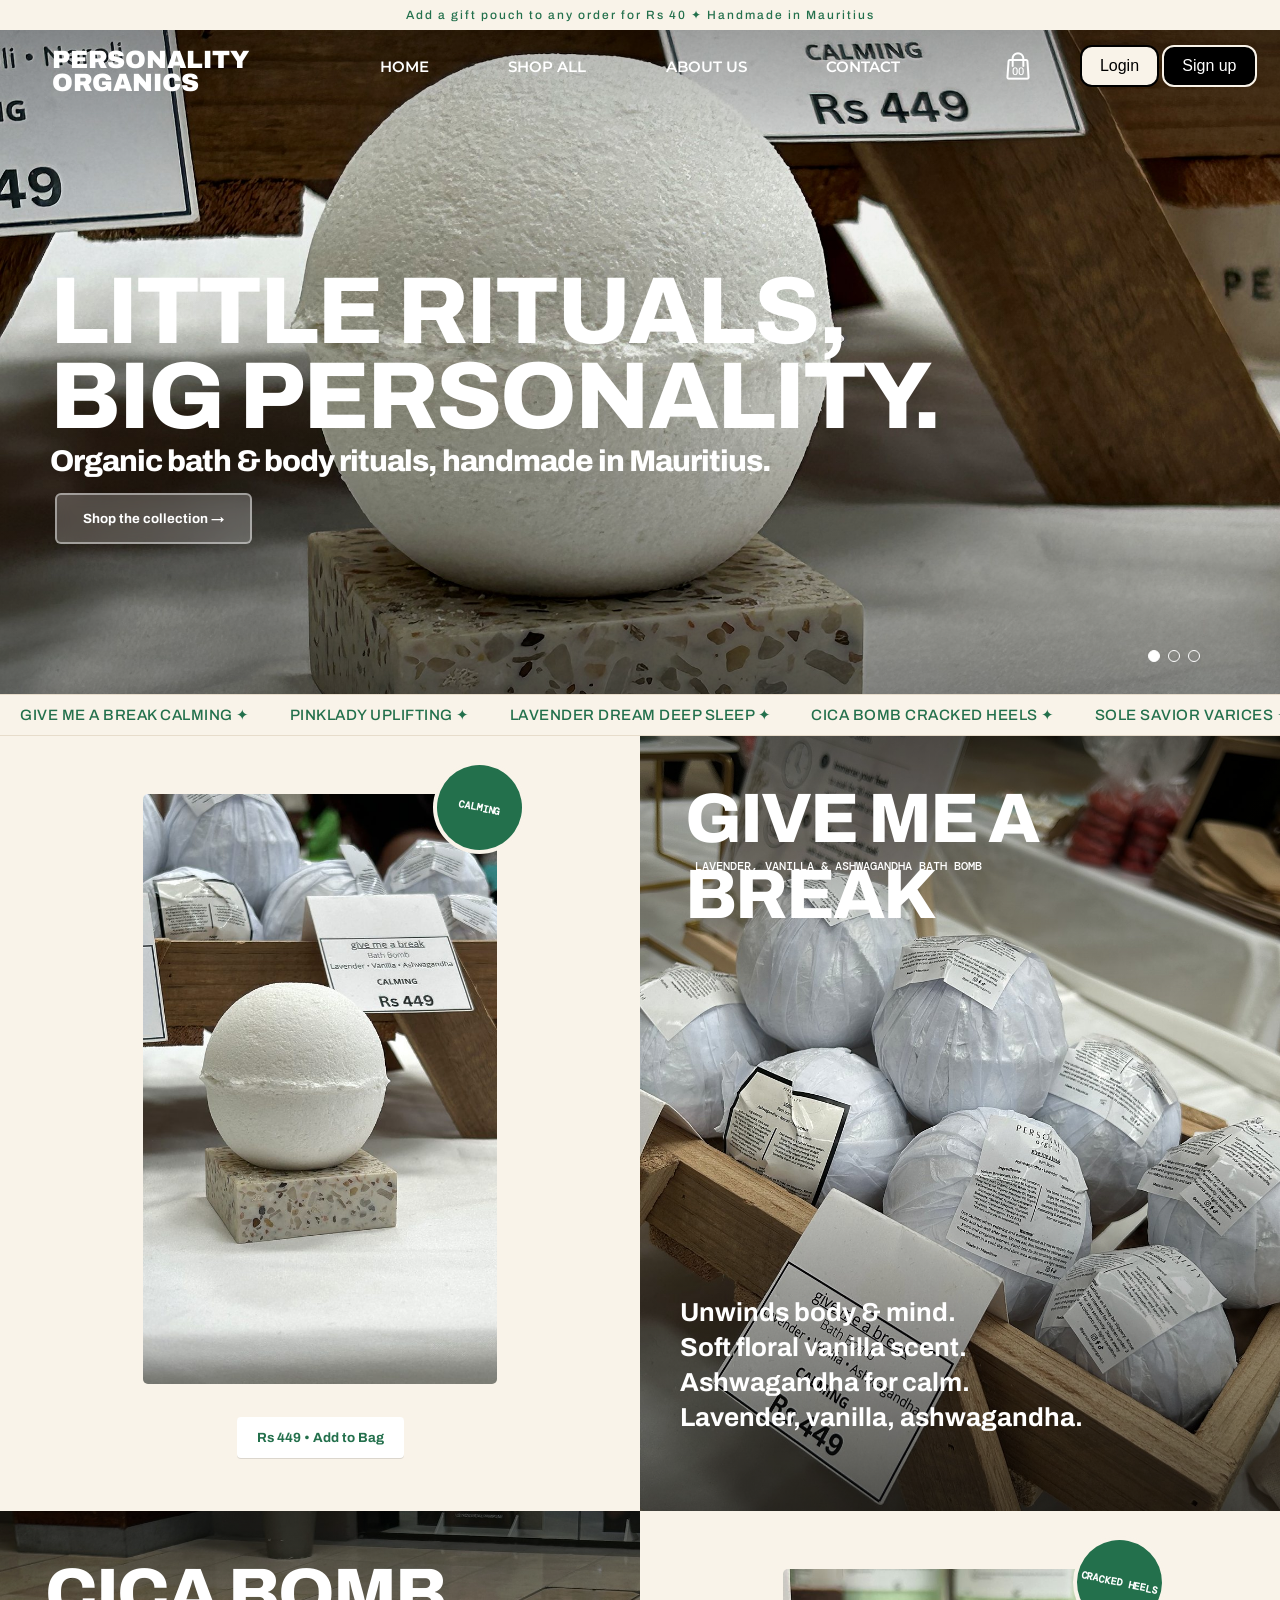
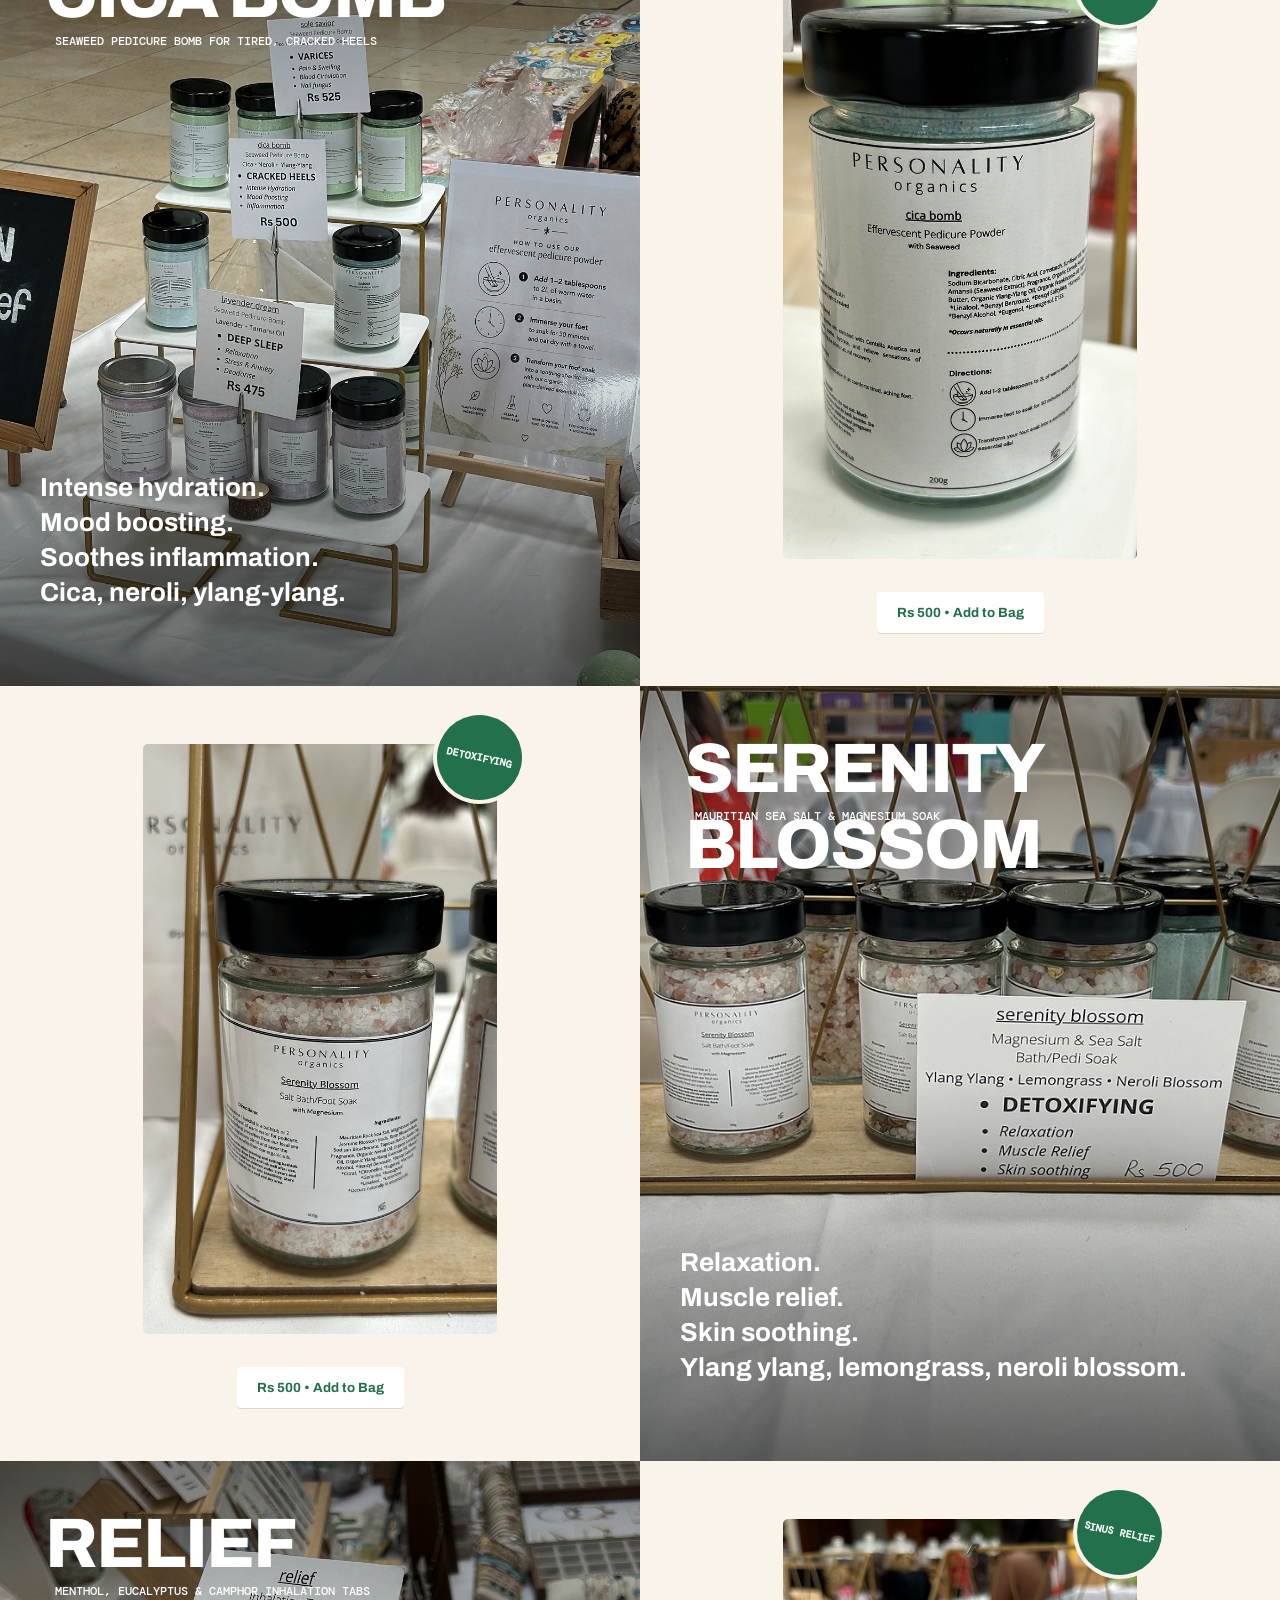
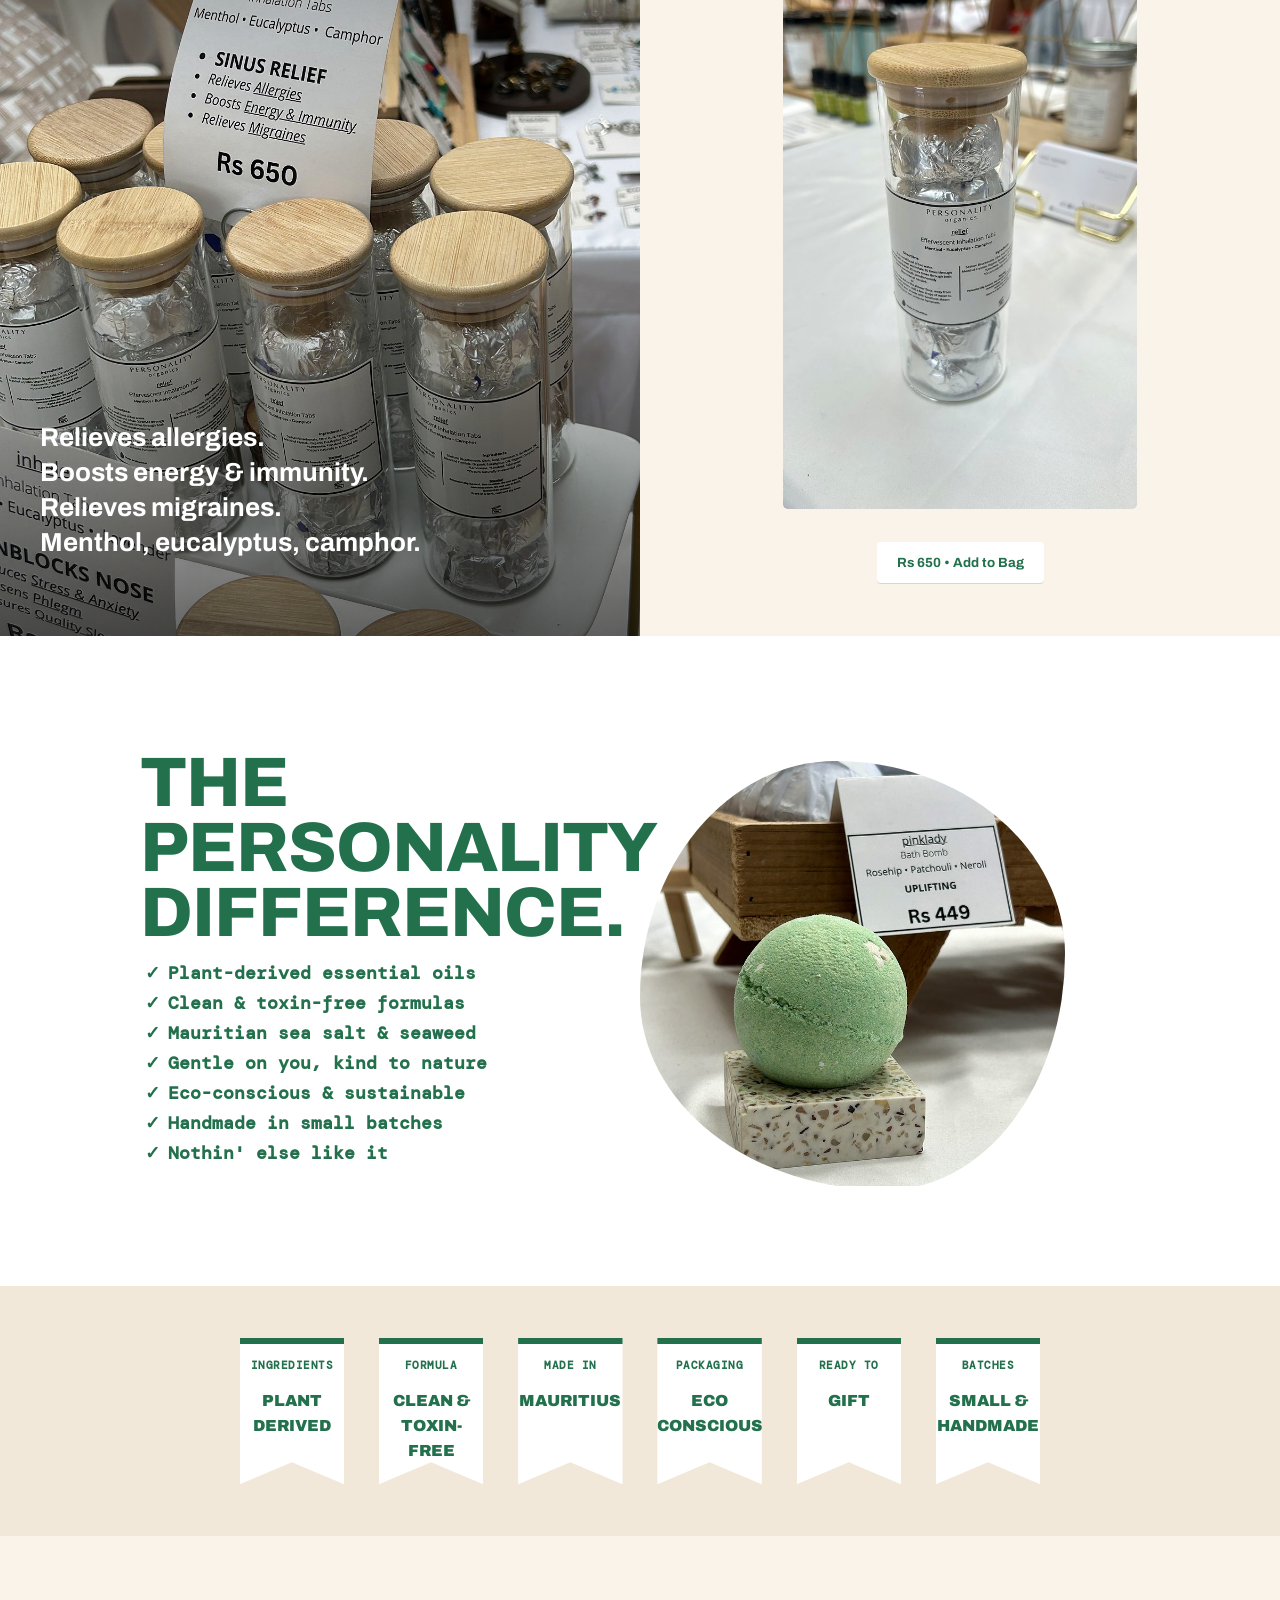
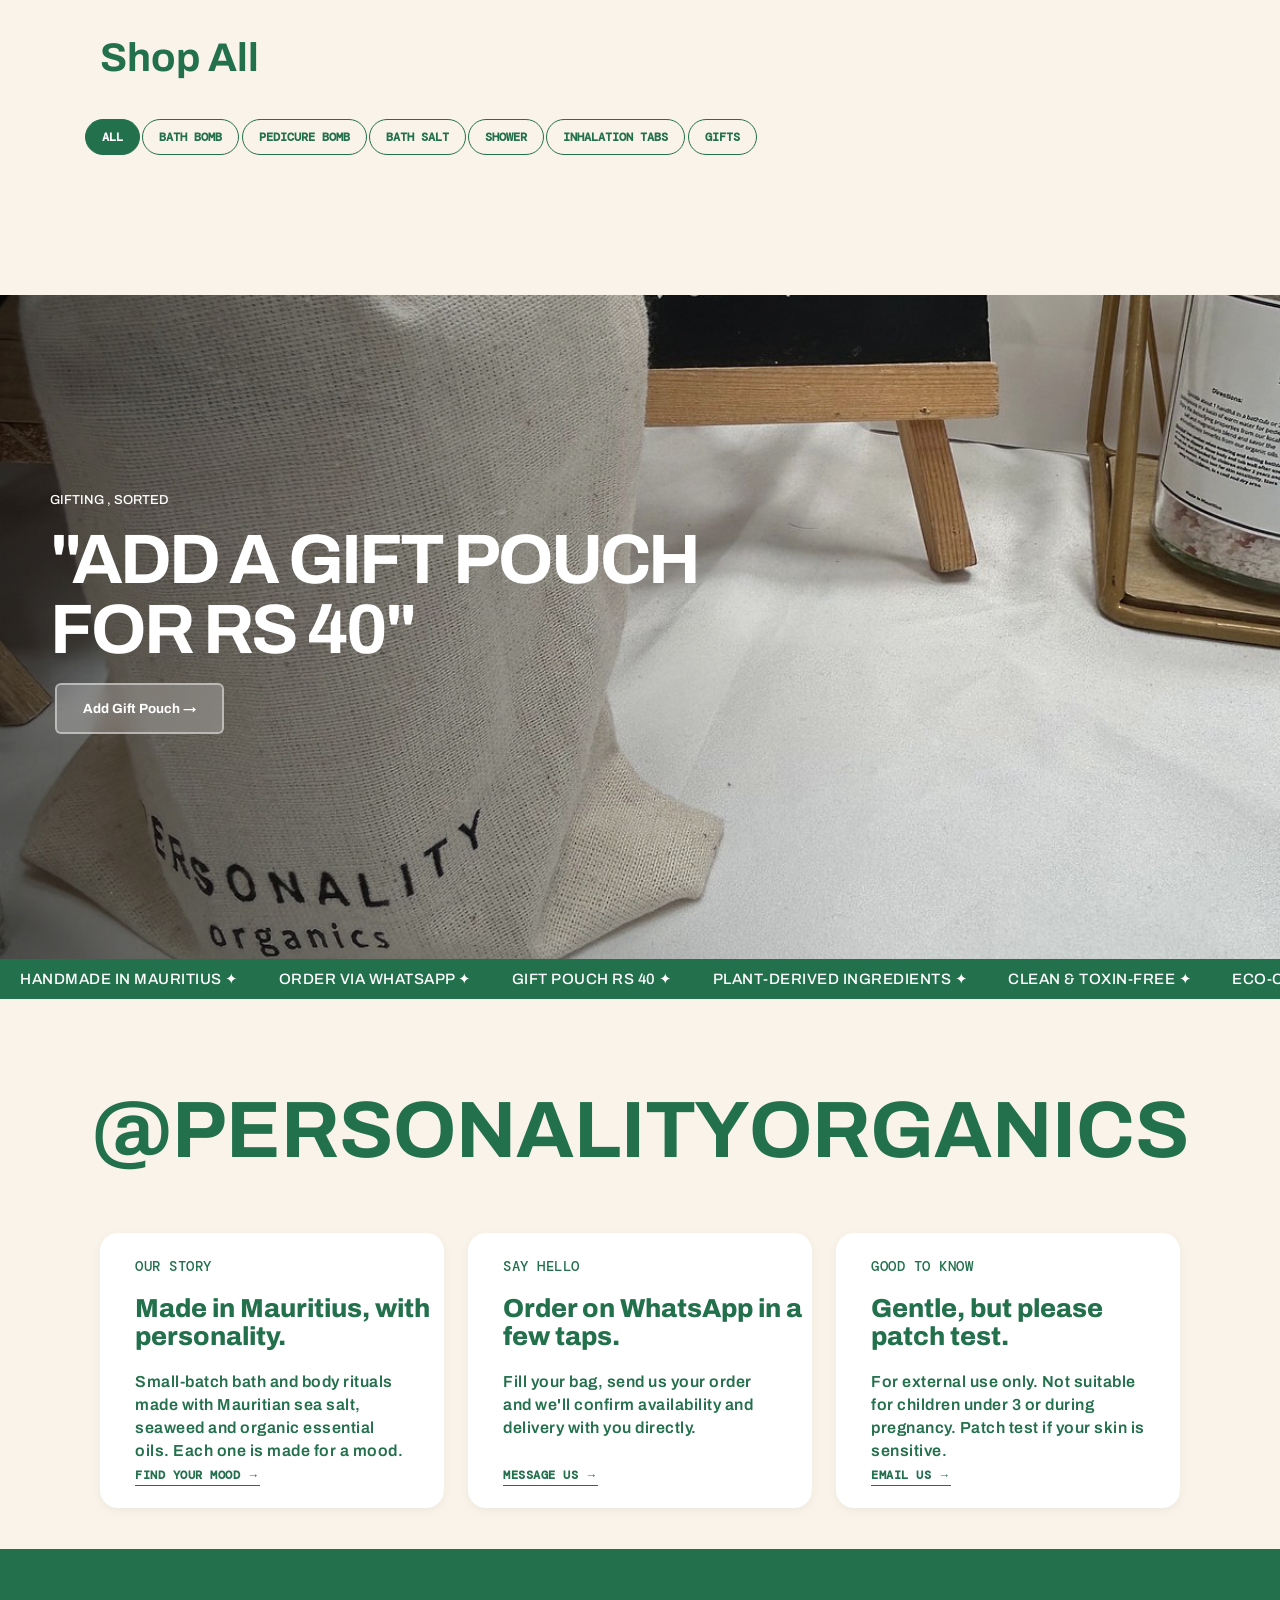
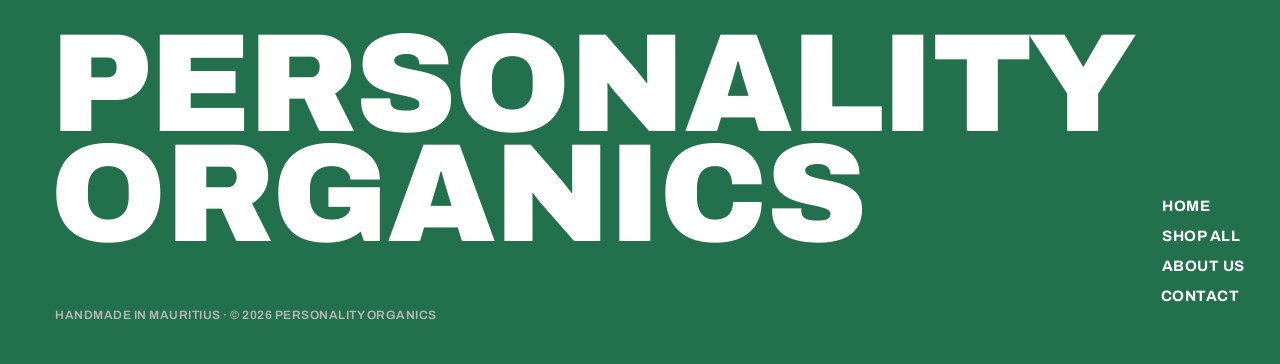
<file: index.html>
<!DOCTYPE html>
    <html lang="en">
    <head>
      <meta charset="UTF-8">
      <meta name="viewport" content="width=device-width, initial-scale=1.0">

      <link rel="preconnect" href="https://fonts.googleapis.com">
      <link rel="preconnect" href="https://fonts.gstatic.com" crossorigin>

      <link href="https://fonts.googleapis.com/css2?family=Archivo:wght@500;600;700;800;900&family=DM+Mono:wght@400;500&display=swap" rel="stylesheet">

      <link href="https://fonts.googleapis.com/css2?family=Montserrat:ital,wght@0,100..900;1,100..900&display=swap" rel="stylesheet">

      <link href="https://fonts.googleapis.com/css2?family=Cormorant+Garamond:wght@400;500&display=swap" rel="stylesheet">

      <title>Personality Organics</title>

      <link rel="stylesheet" href="style.css"/>
    </head>


    <body>

      <div class="announcement-container">Add a gift pouch to any order for Rs 40 ✦ Handmade in Mauritius</div>

      <header class="mainHeader">

        <div class="logoContainer">
          <div class="logowrap">
          <span class="logo1">Personality</span>
          <span class="logo2">Organics</span>
          </div>
          
        </div>

        <nav class="header-middle-container">
          <a href="#hero">Home</a>
          <a href="#shop">Shop All</a>
          <a href="#about">About us</a>
          <a href="#about">Contact</a>
        </nav>

        <div class="header-left-container">
          <div class="cartContainer">
            <img src="images/shopping-bag.png" class="cartImage" alt="Shopping bag" onclick="openCart()">
            <span class="cartCount">00</span>
          </div>
          <div class="userContainer">
            <div class="login-button-container">
              <a href="login.html"><button class="login-button">Login</button></a>
            </div>
            <div class="signup-button-container">
              <a href="signup.html"><button class="signup-button">Sign up</button></a>
            </div>
            
            <div class="profile-icon-container">
                <a href="logout.php" ><button class="logout-button">Log out</button></a>
            </div>
            
          </div>
        </div>
        
      

      </header>



      <div class="mainHero-container" id="hero">
        <img src="images/image-1791381336823.jpg" class="hero-image active">
        <img src="images/image-1791381388062.jpg" class="hero-image">
        <img src="images/image-1791381395807.jpg" class="hero-image">
        <div class="hero-shade"></div>

        <p class="hero-text">Little rituals,<span class="hero-text2">big personality.</span></p>
        <p class="hero-text3">Organic bath & body rituals, handmade in Mauritius.</p>

        <a href="#shop"><button class="hero-button">Shop the collection <span>→</span></button></a>
        <div class="hero-dots">
          <span class="dots active"></span>
          <span class="dots"></span>
          <span class="dots"></span>
        </div>
      </div>

      <div class="Ticker-container">
        <div class="TickerTrack">
          <span>give me a break calming ✦</span>
          <span>pinklady uplifting ✦</span>
          <span>lavender dream deep sleep ✦</span>
          <span>cica bomb cracked heels ✦</span>
          <span>sole savior varices ✦</span>
          <span>serenity blossom detoxifying ✦</span>
          <span>shower performer ingrown hairs ✦</span>
          <span>relief sinus relief ✦</span>
          <span>inhale unblocks nose ✦</span>
        
          <span>give me a break calming ✦</span>
          <span>pinklady uplifting ✦</span>
          <span>lavender dream deep sleep ✦</span>
          <span>cica bomb cracked heels ✦</span>
          <span>sole savior varices ✦</span>
          <span>serenity blossom detoxifying ✦</span>
          <span>shower performer ingrown hairs ✦</span>
          <span>relief sinus relief ✦</span>
          <span>inhale unblocks nose ✦</span>
        </div>
      </div>


      <div class="mainfeature-container">
        <div class="feature-container">

          <div class="feature-product-container">
            <div class="feature-productImage-container">
              <div class="featureProductImageContainer">
                <img src="images/image-1791465554938.jpg" class="feature-image">
                <span class="sticker">Calming</span>
              </div>
              <div class="feature-button-container">
                <button class="feature-button" onclick="addToCart('give me a break')">Rs 449 • Add to Bag</button>
              </div>
            </div>
          </div>

          <div class="feature-hero">
            <img src="images/feature image 1.jpg" class="feature-hero-image">
            <div class="feature-hero-tint"></div>
            <p class="feature-header">Give me a break</p>
            <p class="feature-mini-header">LAVENDER, VANILLA & ASHWAGANDHA BATH BOMB</p>
            <ul class="benefits-list">
              <li>Unwinds body &amp; mind.</li>
              <li>Soft floral vanilla scent.</li>
              <li>Ashwagandha for calm.</li>
              <li>Lavender, vanilla, ashwagandha.</li>
            </ul>
          </div>

        </div>

        <div class="feature-container">

          <div class="feature-hero">
            <img src="images/feature image 2.jpg" class="feature-hero-image">
            <div class="feature-hero-tint"></div>
            <p class="feature-header">cica bomb</p>
            <p class="feature-mini-header">Seaweed pedicure bomb for tired, cracked heels</p>
            <ul class="benefits-list">
              <li>Intense hydration.</li>
              <li>Mood boosting.</li>
              <li>Soothes inflammation.</li>
              <li>Cica, neroli, ylang-ylang.</li>
            </ul>
          </div>

          <div class="feature-product-container">
            <div class="feature-productImage-container">
              <div class="featureProductImageContainer">
                <img src="images/feature-product2.jpg" class="feature-image">
                <span class="sticker">Cracked Heels</span>
              </div>
              <div class="feature-button-container">
                <button class="feature-button" onclick="addToCart('cica bomb')">Rs 500 • Add to Bag</button>
              </div>
            </div>
          </div>

        </div>
        <div class="feature-container">

          <div class="feature-product-container">
            <div class="feature-productImage-container">
              <div class="featureProductImageContainer">
                <img src="images/feature-product3.jpg" class="feature-image">
                <span class="sticker">Detoxifying</span>
              </div>
              <div class="feature-button-container">
                <button class="feature-button" onclick="addToCart('serenity blossom')">Rs 500 • Add to Bag</button>
              </div>
            </div>
          </div>

          <div class="feature-hero">
            <img src="images/feature image 3.jpg" class="feature-hero-image">
            <div class="feature-hero-tint"></div>
            <p class="feature-header">serenity blossom</p>
            <p class="feature-mini-header">Mauritian sea salt & magnesium soak</p>
            <ul class="benefits-list">
              <li>Relaxation.</li>
              <li>Muscle relief.</li>
              <li>Skin soothing.</li>
              <li>Ylang ylang, lemongrass, neroli blossom.</li>
            </ul>
          </div>
        </div>
        <div class="feature-container">
          <div class="feature-hero">
            <img src="images/feature image 4.jpg" class="feature-hero-image">
            <div class="feature-hero-tint"></div>
            <p class="feature-header">relief</p>
            <p class="feature-mini-header">Menthol, eucalyptus & camphor inhalation tabs</p>
            <ul class="benefits-list">
              <li>Relieves allergies.</li>
              <li>Boosts energy & immunity.</li>
              <li>Relieves migraines.</li>
              <li>Menthol, eucalyptus, camphor.</li>
            </ul>
          </div>

          <div class="feature-product-container">
            <div class="feature-productImage-container">
              <div class="featureProductImageContainer">
                <img src="images/feature-product4.jpg" class="feature-image">
                <span class="sticker">Sinus Relief</span>
              </div>
              <div class="feature-button-container">
                <button class="feature-button" onclick="addToCart('relief')">Rs 650 • Add to Bag</button>
              </div>
            </div>
          </div>
        </div>

      </div>

      <div class="maindifference-container">
        <div class="difference-header">
          <span>The</span> 
          <span>personality</span> 
          <span>difference.</span>
        </div>
        <ul class="difference-list">
          <li>Plant-derived essential oils</li>
          <li>Clean &amp; toxin-free formulas</li>
          <li>Mauritian sea salt &amp; seaweed</li>
          <li>Gentle on you, kind to nature</li>
          <li>Eco-conscious &amp; sustainable</li>
          <li>Handmade in small batches</li>
          <li>Nothin' else like it</li>
        </ul>

        <div class="difference-image-container">
          <img src="images/difference picture.jpg" class="difference-image">
        </div>
      </div>

        <div class="mainribbon-container">
          <div class="ribbon-container">
            <div class="ribbon">
              <div class="ribbon-title-container">
                <p class="ribbon-title">ingredients</p>
              </div>
              <div class="ribbon-text-container">
              <p class="ribbon-text">plant derived</p>

              </div>
            </div>
            <div class="ribbon">
              <div class="ribbon-title-container">
                <p class="ribbon-title">formula</p>
              </div>
              <div class="ribbon-text-container">
              <p class="ribbon-text">clean & toxin-free</p>

              </div>
            </div>
            <div class="ribbon">
              <div class="ribbon-title-container">
                <p class="ribbon-title">made in</p>
              </div>
              <div class="ribbon-text-container">
              <p class="ribbon-text">Mauritius</p>

              </div>
            </div>
            <div class="ribbon">
              <div class="ribbon-title-container">
                <p class="ribbon-title">packaging</p>
              </div>
              <div class="ribbon-text-container">
              <p class="ribbon-text">eco conscious</p>

              </div>
            </div>
            <div class="ribbon">
              <div class="ribbon-title-container">
                <p class="ribbon-title">ready to</p>
              </div>
              <div class="ribbon-text-container">
              <p class="ribbon-text">gift</p>

              </div>
            </div>
            <div class="ribbon">
              <div class="ribbon-title-container">
                <p class="ribbon-title">batches</p>
              </div>
              <div class="ribbon-text-container">
              <p class="ribbon-text">small & handmade</p>

              </div>
            </div>
          </div>
        </div>


        <div class="mainShop-container" id="shop">
          <div class="maintext-container">
            <div class="text-container">
              <p class="Shop-title-text">Shop All</p>
            </div>
            <div class="button-container">
              <button class="filter-button active " onclick="highlightButton(this , 'all')">All</button>
              <button class="filter-button" onclick="highlightButton(this , 'bath-bombs')">Bath bomb</button>
              <button class="filter-button" onclick="highlightButton(this , 'pedicure')">Pedicure bomb</button>
              <button class="filter-button" onclick="highlightButton(this , 'bath-salts')">Bath salt</button>
              <button class="filter-button" onclick="highlightButton(this , 'shower')">Shower</button>
              <button class="filter-button" onclick="highlightButton(this , 'inhalation')">Inhalation tabs</button>
              <button class="filter-button" onclick="highlightButton(this , 'gifts')">Gifts</button>
            </div>
          </div>

          <div class="shop-container" id="shopContainer">

          </div>
        </div>

        <div class="main-gift-pouch-container">
          <img src="images/giftPouch.jpg" class="giftPouchImage">
          <div class="gift-pouch-tint"></div>

          <p class="giftPouch-miniText">gifting , sorted</p>
          <p class="giftPouch-mainText">"add a gift pouch for rs 40"</p>
          <button class="giftPouch-button" onclick="addToCart('gift pouch')">Add Gift Pouch <span>→</span></button>
        </div>

          <div class="Ticker-container second">
          <div class="TickerTrack">
            <span>Handmade in Mauritius ✦</span>
            <span>Order via WhatsApp ✦</span>
            <span>Gift pouch Rs 40 ✦</span>
            <span>Plant-derived ingredients ✦</span>
            <span>Clean &amp; toxin-free ✦</span>
            <span>Eco-conscious ✦</span>

            <span>Handmade in Mauritius ✦</span>
            <span>Order via WhatsApp ✦</span>
            <span>Gift pouch Rs 40 ✦</span>
            <span>Plant-derived ingredients ✦</span>
            <span>Clean &amp; toxin-free ✦</span>
            <span>Eco-conscious ✦</span>
          </div>
      </div>


      <div class="information-container" id="about">
        <div class="information-header-container">
          <p class="information-header">@personalityorganics</p>
        </div>

        <div class="info-cards-container">
          <div class="cards-container">

            <div class="cardmini-header-container">
              <p class="card-mini-header">our story</p>
            </div>
            <div class="card-header-container">
              <p class="card-header">Made in Mauritius, with personality.</p>
            </div>
            <div class="card-text-container">
              <p class="card-text">Small-batch bath and body rituals made with Mauritian sea salt, seaweed and organic essential oils. Each one is made for a mood.</p>
            </div>
            <div class="card-link-container">
              <a href="" class="card-link">Find your mood →</a>
            </div>

          </div>
          <div class="cards-container">

            <div class="cardmini-header-container">
              <p class="card-mini-header">Say hello</p>
            </div>
            <div class="card-header-container">
              <p class="card-header">Order on WhatsApp in a few taps.</p>
            </div>
            <div class="card-text-container">
              <p class="card-text">Fill your bag, send us your order and we'll confirm availability and delivery with you directly.</p>
            </div>
            <div class="card-link-container">
              <a href="" class="card-link">Message us →</a>
            </div>

          </div>
          <div class="cards-container">
            <div class="cardmini-header-container">
              <p class="card-mini-header">Good to know</p>
            </div>
            <div class="card-header-container">
              <p class="card-header">Gentle, but please patch test.</p>
            </div>
            <div class="card-text-container">
              <p class="card-text">For external use only. Not suitable for children under 3 or during pregnancy. Patch test if your skin is sensitive.</p>
            </div>
            <div class="card-link-container">
              <a href="" class="card-link">Email us →</a>
            </div>
          </div>
        </div>
      </div>

      <footer class="footer-container">
        <p class="main-footer-text">Personality organics</p>
        <a href="#hero" class="footer-home">Home</a>
        <a href="#shop" class="footer-shop">Shop all</a>
        <a href="#about" class="footer-about">About us</a>
        <a href="#about" class="footer-contact">Contact</a>
        <p class="copyright">Handmade in Mauritius · © 2026 Personality organics</p>
      </footer>


      <div class="cart" id="drawer">
        <div class="cart-box">
          <button class="close-btn" onclick="closeCart()">×</button>
          <h3>Your Bag</h3>

          <div id="cartItems"></div>

          <p class="total">Total: <strong id="cartTotal">Rs 0</strong></p>
          <button class="checkout-btn" onclick="checkout()">Checkout</button>
        </div>
      </div>
    
    
      <script src="script.js"></script>

    </body>


    </html>
</file>
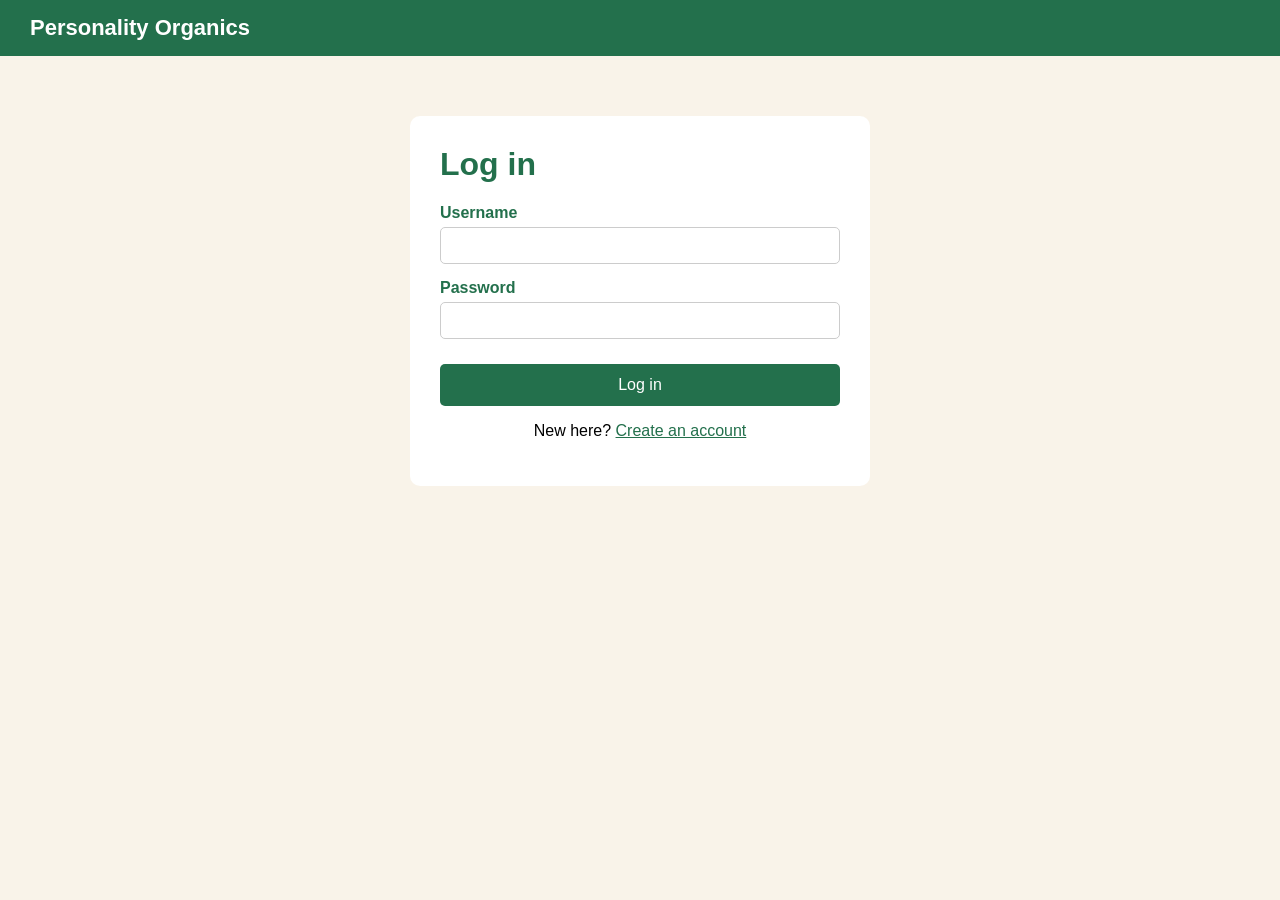
<file: login.html>
<!DOCTYPE html>
<html>
<head>
  <title>Log in</title>
  <style>
    body {
      font-family: Arial, sans-serif;
      background-color: #f9f3e9;
      margin: 0;
    }

    .header {
      background-color: #23704c;
      color: white;
      padding: 15px 30px;
    }

    .header a {
      color: white;
      text-decoration: none;
      font-size: 22px;
      font-weight: bold;
    }

    .box {
      width: 400px;
      margin: 60px auto;
      background-color: white;
      padding: 30px;
      border-radius: 10px;
    }

    h1 {
      color: #23704c;
      margin-top: 0;
    }

    label {
      display: block;
      margin-top: 15px;
      margin-bottom: 5px;
      color: #23704c;
      font-weight: bold;
    }

    input {
      width: 100%;
      padding: 10px;
      border: 1px solid #cccccc;
      border-radius: 5px;
      box-sizing: border-box;
    }

    button {
      width: 100%;
      margin-top: 25px;
      padding: 12px;
      background-color: #23704c;
      color: white;
      border: none;
      border-radius: 5px;
      font-size: 16px;
      cursor: pointer;
    }

    button:hover {
      background-color: #17543a;
    }

    p {
      text-align: center;
    }

    p a {
      color: #23704c;
    }
  </style>
</head>
<body>
  <div class="header">
    <a href="index.html">Personality Organics</a>
  </div>

  <div class="box">
    <h1>Log in</h1>

    <form id="loginForm">
      <label for="username">Username</label>
      <input type="text" id="username" name="username">

      <label for="password">Password</label>
      <input type="password" id="password" name="password">

      <button type="submit">Log in</button>
    </form>
    <p id="message" style="color:#b3261e; font-weight:bold;"></p>

    <p>New here? <a href="signup.html">Create an account</a></p>

  </div>

  <script>
    document.getElementById("loginForm").addEventListener("submit", function (e) {
    e.preventDefault();

      fetch("login.php", { method: "POST", body: new FormData(this) })
      .then(response => response.text())
      .then(result => {
        if (result === "success") {
          window.location.href = "index.html";
        } else {
          document.getElementById("message").textContent = result;
        }
      });
  
  
  })
  </script>
</body>
</html>
</file>
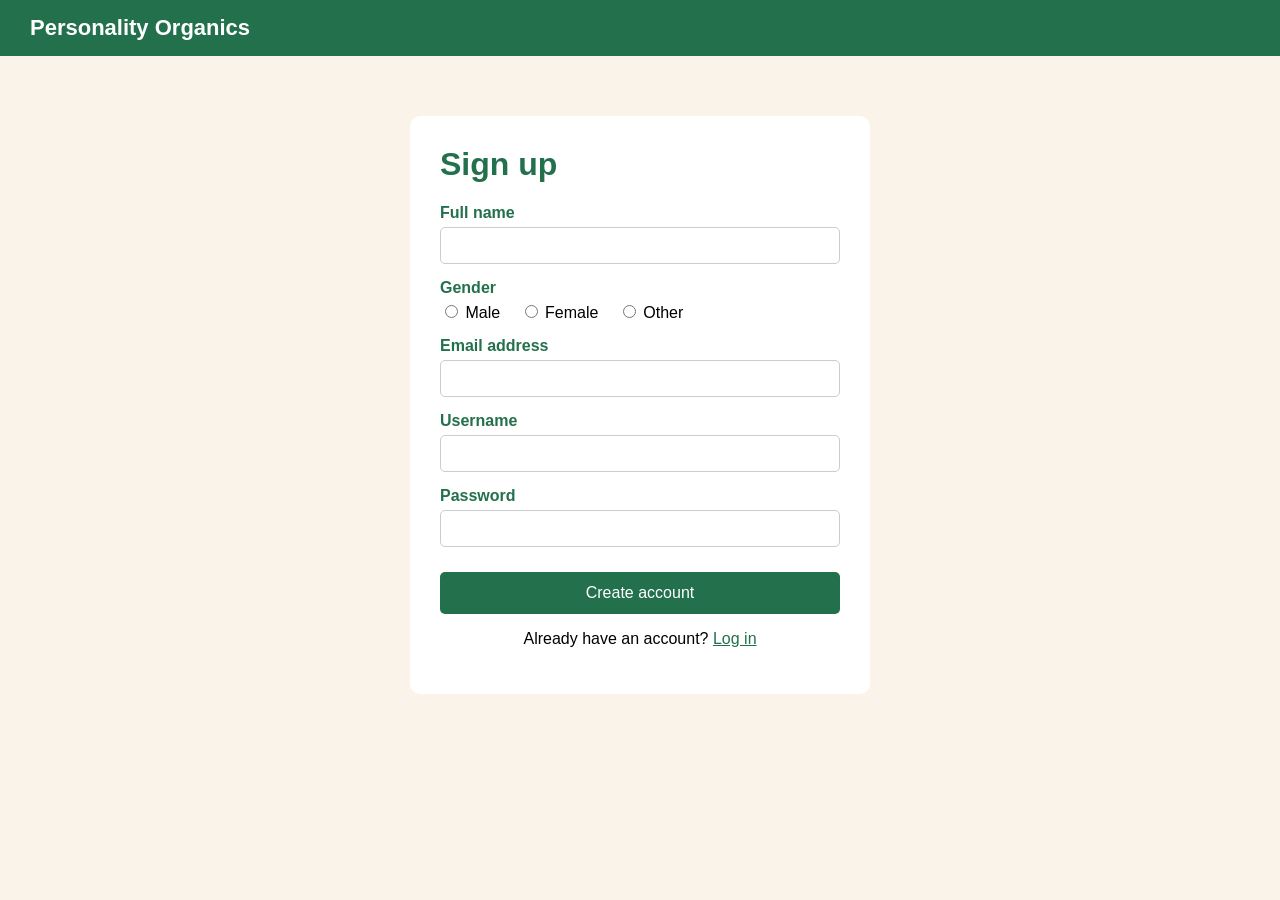
<file: signup.html>
<!DOCTYPE html>
<html>
<head>
  <title>Sign up</title>
  <style>
    body {
      font-family: Arial, sans-serif;
      background-color: #f9f3e9;
      margin: 0;
    }

    .header {
      background-color: #23704c;
      color: white;
      padding: 15px 30px;
    }

    .header a {
      color: white;
      text-decoration: none;
      font-size: 22px;
      font-weight: bold;
    }

    .box {
      width: 400px;
      margin: 60px auto;
      background-color: white;
      padding: 30px;
      border-radius: 10px;
    }

    h1 {
      color: #23704c;
      margin-top: 0;
    }

    label {
      display: block;
      margin-top: 15px;
      margin-bottom: 5px;
      color: #23704c;
      font-weight: bold;
    }

    input {
      width: 100%;
      padding: 10px;
      border: 1px solid #cccccc;
      border-radius: 5px;
      box-sizing: border-box;
    }

    .gender label {
      display: inline;
      color: black;
      font-weight: normal;
      margin-right: 15px;
    }

    .gender input {
      width: auto;
    }

    button {
      width: 100%;
      margin-top: 25px;
      padding: 12px;
      background-color: #23704c;
      color: white;
      border: none;
      border-radius: 5px;
      font-size: 16px;
      cursor: pointer;
    }

    button:hover {
      background-color: #17543a;
    }

    p {
      text-align: center;
    }

    p a {
      color: #23704c;
    }
  </style>
</head>
<body>
  <div class="header">
    <a href="index.html">Personality Organics</a>
  </div>

  <div class="box">
    <h1>Sign up</h1>

    <form id="signupForm">
      <label for="fullname">Full name</label>
      <input type="text" id="fullname" name="fullname">

      <label>Gender</label>
      <div class="gender">
        <input type="radio" id="male" name="gender" value="male">
        <label for="male">Male</label>

        <input type="radio" id="female" name="gender" value="female">
        <label for="female">Female</label>

        <input type="radio" id="other" name="gender" value="other">
        <label for="other">Other</label>
      </div>

      <label for="email">Email address</label>
      <input type="text" id="email" name="email">

      <label for="username">Username</label>
      <input type="text" id="username" name="username">

      <label for="password">Password</label>
      <input type="password" id="password" name="password">

      <button type="submit">Create account</button>
    </form>
        <p id="message" style="color:#b3261e; font-weight:bold;"></p>

    <p>Already have an account? <a href="login.html">Log in</a></p>
  </div>

  <script>
    document.getElementById("signupForm").addEventListener("submit", function (e) {
    e.preventDefault();

      fetch("signup.php", { method: "POST", body: new FormData(this) })
      .then(response => response.text())
      .then(result => {
        if (result === "success") {
          window.location.href = "login.html";
        } else {
          document.getElementById("message").textContent = result;
        }
      });
  
      
  })
  </script>
</body>
</html>
</file>
<file: style.css>
html { scroll-behavior: smooth; 
        }

        body {
          font-family: Arial, Helvetica, sans-serif;
          border: none;
          display: block;
          margin: 0;
          
        }
        .announcement-container{
          background-color: #f9f3e9;
          color: #23704c;
          align-items: center;
          display: flex;
          justify-content: center;
          font-family: "Archivo"  ;
          font-size: 12px;
          font-weight: 500;
          padding: 8px 0px 8px 0px;
          letter-spacing: 2px;
          user-select: none;
        }

        .mainHeader {
          
          
          background-color: transparent;
          height: 70px;
          width: 100%;
          top: 31px;
          display: flex;
          flex-direction: row;
          justify-content: space-between;
          align-items: center;
          position: absolute;
          z-index: 50;
        }
        .mainHeader.scrolled{
          position: fixed;
          top: 0;
          background-color:#f9f3e9 ;
          animation: scroll 0.3s ease-in;
          border-bottom: 1px solid rgba(194, 194, 194, 0.642);
        }

        .mainHeader.scrolled .logo1 ,
        .mainHeader.scrolled .logo2 , 
        .mainHeader.scrolled .header-middle-container a , 
        .mainHeader.scrolled .cartCount{
          color: #23704c;
        }
        .mainHeader.scrolled .header-middle-container a::after{
          background-color:#23704c ;
        }
        .mainHeader.scrolled .cartContainer{
          filter: brightness(0);
        }

        
        .logoContainer {
          width: 300px;
          height: 100%;

          display: flex;
          flex-direction: column;
          justify-content: center;
          align-items: center;
          
          
        }
        .logowrap{
          margin-top: 20px;
          display: flex;
          flex-direction: column;
          align-items: flex-start;
          line-height: 32px;
        }

        .logo1 {
          font-family: "Archivo";
          font-size: 25px;
          font-weight: 900;
          letter-spacing: 0px;
          line-height: 14px;
          cursor: pointer;
          user-select: none;
          color: white;
          text-transform: uppercase;
        }
        .logo1:hover{
          cursor: pointer;
        }

        .logo2 {
          font-family: "Archivo";
          font-size: 25px;
          font-weight: 900;
          letter-spacing: 0px;
          cursor: pointer;
          user-select: none;
          color: white;
          text-transform: uppercase;
        }
        .logo2:hover{
          cursor:pointer;
        }

        
        .header-middle-container {
          width: 600px;
          display: flex;
          flex-direction: row;
          justify-content: space-around;
          align-items: center;
          
        }
        .header-middle-container a{
        font-family:"Montserrat" ;
        color: white;
        cursor: pointer;
        user-select: none;
        position: relative;
        font-weight: 600;
        font-size: 15px;
        text-transform: uppercase;
        text-decoration: none;
        }

        .header-middle-container a::after{
          content: "";
          position: absolute;
          left: 0 ; 
          width: 0%;
          height: 1.5px;
          bottom: -4px;
          background-color: white;
          transition: 0.3s ease-in-out;
        }
        .header-middle-container a:hover::after{
          width: 100%;
        }
        .header-left-container{
          height: 100%;
          width: 300px;
          display: flex;
          flex-direction: row;
          justify-content: center;
        }
        
        .cartContainer {
          height: 100%;
          width:25%;

          position:relative;
          display: flex;
          justify-content: space-around;
          align-items: center;
          
        }
      
        .cartCount{
          position: absolute;
          top: 34px;
          left: 31.5px;
          font-family: "Archivo";
          font-weight: 500;
          font-size: 11px;
          color:white;
          pointer-events: none;
          transition: font-size 0.3s ease-in-out,         
                  left 0.3s ease-in-out,
                  top 0.3s ease-in-out;

          
        }
        .cartImage:hover + .cartCount{
          font-size: 8px;
          left: 33px;
          
        }
        
        .cartImage {
          height: 32px;
          cursor: pointer ;
        }
        .cartImage:hover{
          cursor:pointer;
          height: 27px;
          transition: 0.3s ease-in-out;
        }
        .cartImage:active{
          cursor: pointer;
          height: 24px;
          transition:0.1s ease;
        }
        .userContainer{
          height: 100%;
          width: 75%;

          display: flex;
          justify-content: center;
          align-items: center;
          flex-direction: row;
        }
        .login-button-container{
          width: 35%;
          height: 100%;
          display: flex;
          justify-content: center;
          align-items: center;

        }
        .login-button{
          border: 2px solid black;
          
          color: black;
          font-family: Arial, Helvetica, sans-serif;
          font-size: 16px;
          font-weight: 500;
          background-color: #f9f3e9;
          padding: 10px 18px 10px 18px;
          border-radius: 12px;
          cursor: pointer;
          margin-right: 6px;
          
        }
        .login-button:hover{
          transition: 0.3s ;
          transform: translateY(-1px);
          box-shadow: 0px 3px 4px rgba(0,0,0,0.15);
        }
        .login-button:active{
          transform: translateY(0);
          transition: 0.3s ;
          padding: 9px 17px 9px 17px ;
          box-shadow: none;
        }
        .signup-button-container{
          width: 40%;
          height: 100%; 
          display: flex;
          justify-content: center;
          align-items: center;
        }
        .signup-button{
          border: 2px solid #f9f3e9;
          
          color: white;
          font-family: arial;
          font-size: 16px;
          font-weight: 500;
          background-color: black;
          padding: 10px 18px 10px 18px;
          border-radius: 12px; 
          white-space: nowrap;
          margin-left: 5px;
          cursor: pointer;
          
        }
        .signup-button:hover{
          
          transition: 0.3s ;
          transform: translateY(-1px);
          box-shadow: 0px 3px 4px rgba(0,0,0,0.15);
        }
        .signup-button:active{
          transform: translateY(0);
          transition: 0.3s ;
          padding: 9px 17px 9px 17px ;
          box-shadow: 0px 3px 4px rgba(0,0,0,0.15);
        }
        .profile-icon-container{
          width: 25%;
          height: 100%;
          display: none;
          justify-content: center;
          align-items: center;

        }
        
        .logout-button{
          border: none;
          color: white;
          font-family: "Archivo";
          font-size: 16px;
          font-weight: 500;
          background-color: #EF4444;
          padding: 10px 18px 10px 18px;
          border-radius: 12px; 
          white-space: nowrap;
          margin-left: 5px;
          cursor: pointer;
        }
        .logout-button:hover{
          transition: 0.3s ;
          transform: translateY(-1px);
          box-shadow: 0px 3px 4px rgba(0,0,0,0.15);
        }
        .logout-button:active{
          transform: translateY(0);
          transition: 0.3s ;
          padding: 9px 17px 9px 17px ;
          box-shadow: 0px 3px 4px rgba(0,0,0,0.15);
        }

        .mainHero-container{
          position: relative;
          top: 0;
          width: 100%;
          height: 664px;
          overflow: hidden;

        }
        .hero-image{
          position: absolute;
          inset: 0;
          width: 100%;
          height: 100%;
          object-fit: cover;
          opacity: 0;
          transform: scale(1.06);
          transition: opacity 1.4s ease , transform 7s ease-in-out;
        }
        .hero-image.active{
          opacity: 1;
          transform: scale(1);
        }
        .hero-shade{
          position: absolute;
          inset: 0;                         
          background: linear-gradient(180deg, rgba(0,0,0,0.3) 0%, rgba(0,0,0,0.05) 25%, rgba(0,0,0,0.05) 55%, rgba(0,0,0,0.45) 100%); 
        }
        .hero-text{
          color: white;
          font-family: "Archivo";
          font-size: 95px;
          font-weight: 800;
          text-transform: uppercase;
          position: absolute;
          bottom: 160px;
          left: 50px;
          line-height: 85px;
          letter-spacing: -2px;
        }
        .hero-text2{
          display: block;
        }
        .hero-text3{
          color: white;
          font-family: "Archivo";
          font-size: 30px;
          font-weight: 800;
          position: absolute;
          bottom: 160px;
          left: 50px;
          line-height: 85px;
          letter-spacing: -1px;
        }
        .hero-button{
          position: absolute;
          bottom: 150px;
          left: 55px;
          color: white;
          border: 2px solid rgba(255, 255, 255, 0.45);
          background: rgba(255, 255, 255, 0.22);        
          backdrop-filter: blur(8px); 
          padding: 16px 26px 16px 26px;  
          border-radius: 6px;
          cursor: pointer;
          font-weight: 700;
          font-family: "Archivo";
          transition: background-color 0.2s ease-in , color 0.2s ease-in , transform 0.1s ease-in;
        }
        .hero-button:hover{
          background-color: white;
          color: black;
        }
        .hero-button:active{
          transform: translateY(3px);
        }
        .hero-dots{
          position: absolute;
          right: 80px;          
          bottom: 32px;
          z-index: 1;                    
          display: flex;                 
          gap: 8px; 
          
        }
        .dots {
          width: 10px;
          height: 10px;
          border-radius: 50%;         
          border: 1.5px solid #fff;   
          user-select: none;
          transition: background-color 0.3s;
          
        }
        .dots.active{
          background-color: white;
        }

        .Ticker-container{
          width: 100%;
          height: 40px;
          background-color: #f9f3e9;
          color: #23704c; 
          overflow: hidden;
          user-select: none;
          border-top: 1px solid #e7dccb;
          border-bottom: 1px solid #e7dccb;
        }
        .TickerTrack{
          display: flex;
          align-items: center;
          height: 100%;
          width: max-content;
          animation: ticker 40s linear infinite;
        }
        .TickerTrack span{
          font-family: "Archivo";
          font-weight: 500;
          font-size: 15px;
          text-transform: uppercase;
          letter-spacing: 0.5px;
          padding: 0px 20px;
          white-space: nowrap;
        }
        .TickerTrack:hover {
          animation-play-state: paused;
          
        }

        .mainfeature-container{
          height: 3100px;
          
        }
        .feature-container{
          height: 25%;
          width: 100%;
        
          display: flex;
          flex-direction: row;

        }
        .feature-product-container{
          background-color: #f9f3e9;
          height: 100%;
          width: 50%;
          display: flex;
          justify-content: center;
          align-items: center;
        }
        
        .feature-productImage-container{
          height: 90%;
          width: 60%;
          display: flex;
          flex-direction: column;
        }
        .featureProductImageContainer{
          width: 100%;
          height: 90%;
          display: flex;
          justify-content: center;
          align-items: center;
          position: relative;
        }
        .feature-image{
          height: 94%;
          width: 92%;
          object-fit: cover;
          border-radius:5px ;
          cursor: pointer;
          transition: all 0.4s ease-in-out;
        }
        .feature-image:hover{
          transform: scale(1.015);
        }
        .sticker{
        position: absolute;
        top: -10px;
        right: -10px;
        width: 85px;
        height: 85px;
        border-radius: 50%;
        background-color: #23704c;
        color: white;
        display: flex;
        justify-content: center;
        align-items: center;
        text-transform: uppercase;

        font-family: "DM mono";
        font-weight: 700;
        font-size: 10px;
        user-select: none;
        pointer-events: none;


        transform: rotate(12deg);
        box-shadow: 0 0 0 4px #f9f3e9;
        
        }
        .feature-button-container{
          width: 100%;
          height: 10%;
          display: flex;
          justify-content: center;
          align-items: center;
          
        }
        .feature-button{
          border: none;
          border-radius: 4px;
          padding: 13px 20px;
          background-color: white;
          color: #23704c;
          font-family: "Archivo";
          font-weight: 700;
          cursor: pointer;
          box-shadow: 0px 1px 0px rgba(0, 0,0, 0.12);
          transition: all 0.3s ease-in-out;
        }
        .feature-button:hover{
          background-color: #23704c;
          color: white;
        }
        .feature-button:active{
          transform: translateY(2px);
        }
        .feature-hero{
          height: 100%;
          width: 50%;
          position: relative;
          color: white;
        }
        .feature-hero-image{
          height: 100%;
          width: 100%;
          overflow: hidden;
          
          object-fit: cover;
        }
        .feature-hero-tint{
          position: absolute;
          inset: 0;
          background: linear-gradient(180deg,
          rgba(0,0,0,0.45) 0%,         
          rgba(0,0,0,0)    35%,
          rgba(0,0,0,0)    50%,
          rgba(0,0,0,0.6)  100%);
        }
        .feature-header{
          position: absolute;
          top: -25px;
          left: 45px;
          font-family: "Archivo";
          font-size: 70px;
          font-weight: 800;
          letter-spacing: -2px;
          text-transform: uppercase;
        }
        .feature-mini-header{
          position: absolute;
          top: 110px;
          left: 55px;
          font-family: "DM Mono";
          font-weight: 500;
          font-size: 12px;
          letter-spacing: 0px;
          text-transform: uppercase;
        }
        .benefits-list{
          position: absolute;
          bottom: 50px;
          left: 0px;
          list-style: none;
          font-family: "Archivo";
          font-weight: 700;
          font-size: 26px;
          line-height: 35px;
          
          
        }
        .maindifference-container{
          position: relative;
          height: 650px;
          width: 100%;
          background-color: white;

        }
        .difference-header{
          position: absolute;
          top: 115px;
          left: 140px;
          font-family: "Archivo";
          font-weight: 800;
          text-transform: uppercase;
          color: #23704c;
          line-height: 65px;
          font-size: 70px;
          letter-spacing: -1px;
          
        }
        .difference-header span{
          display: block;
        }
        .difference-list{
          position: absolute;
          bottom: 100px;
          left: 105px;
          font-family: "DM Mono";
          font-size: 18px;
          font-weight: 600;
          line-height: 30px;
          color: #23704c;
          list-style: none;
        }
        .difference-list li::before{
          content: "✓";
          margin-right: 8px;
        }
        .difference-image-container{
          position: absolute;
          top: 125px;
          right: 215px;
          border-radius:46% 54% 42% 58% / 55% 45% 55% 45%;
          overflow: hidden;
          

        }
        .difference-image{
          object-fit: cover;
          height: 425px;
          width: 425px;
        }
        .mainribbon-container{
          height: 250px;
          width: 100%;
          background-color: #f1e8d9;
          display: flex;
          align-items: center;
          justify-content: center;
        }
        .ribbon-container{
          width: 68%;
          height: 75%;
          display: flex;
          flex-direction: row;
          justify-content: space-evenly;
          align-items: center;

        }
        .ribbon{
          height: 75%;
          width: 12%;
          background-color: white;
          border-top: 6px solid #23704c;
          clip-path: polygon(0 0 , 100% 0 , 100% 100% , 50% 85% , 0 100%);
          display: flex;
          flex-direction: column;

        }
        .ribbon-title-container{
          width: 100%;
          height: 20%;
          display: flex;
          justify-content: center;
          align-items: center;
          
          
        }
        .ribbon-title{
          font-family: "DM Mono";
          font-size: 11px;
          margin-top: 25px;
          font-weight: bold;
          letter-spacing: 0.5px;
          text-transform: uppercase;
          color: #23704c;
        }

        .ribbon-text-container{
          width: 100%;
          height: 80%;
          display: block;
          
          

        }
        .ribbon-text{
          font-family: "Archivo";
          font-size: 16px;
          font-weight: 900;
          text-transform: uppercase;
          text-align: center;
          color: #23704c;
          line-height: 25px;
          
        }

        .mainShop-container{
          background-color:#f9f3e9 ;
          display: flex;
          width: 100%;
          padding-bottom: 110px;
          flex-direction: column;
          
        }
        .maintext-container{
          height: 25%;
          width: 60%;
          margin-top: 60px;
          display: flex;
          flex-direction: column;
          
        }
        .text-container{
          display: block;
          align-items: center;
          margin-left: 100px;
          height: 65%;
        }
        .Shop-title-text{
          font-family: "Archivo";
          font-weight: bold;
          font-size: 40px;
          color: #23704c;
          
        }
        .button-container{
          height: 35%;
          width: 88%;
          margin-left: 83px;
          display: flex;
          flex-direction: row;
          justify-content: space-evenly;
          align-items: center;
        }
        .filter-button{
          border: 1.5px solid #23704c;
          padding: 9px 16px;
          color: #23704c;
          background-color: transparent;
          border-radius: 40px;
          font-family: "DM Mono";
          font-size: 12px;
          font-weight: bold;
          text-transform: uppercase;
          cursor: pointer;
        }
        .filter-button:hover , .filter-button.active{
          background-color: #23704c;
          color: white;
        }
        .shop-container{
          display: grid;
          grid-template-columns: repeat(4 , 1fr);
          gap: 40px 24px;
          padding: 30px 100px 0;

        }
        .product-card{
          display: flex;
          flex-direction: column;
          animation: CardFadeup 0.5s ease both;
        }
        .product-image-container{
          position: relative;
          width: 100%;
          background-color: #f1e8d9;
          border-radius: 5px;
          overflow: hidden;

        }
        .product-image {
        width: 100%;
        height: 100%;
        object-fit: cover;
        display: block;
        transition: transform 0.6s ease;
    }
        .product-card:hover .product-image{
          transform: scale(1.04);
        }
        .product-badge{
          position: absolute;
          top: 12px;
          right: 12px;
          width: 56px;
          height: 56px;
          padding: 6px;
          border-radius: 50%;
          background-color: white;
          border: 1.5px solid #23704c;
          box-sizing: border-box;
          display: flex;
          justify-content: center;
          align-items: center;
          text-align: center;
          font-family: "DM Mono";
          font-size: 8px;
          font-weight: 700;
          
          text-transform: uppercase;
          transform: rotate(10deg);
          user-select: none;
          color: #23704c;
          

        }

        .product-text-container{
          margin-top: 12px;
          min-height: 70px;
        }
        .product-name{
          margin: 0 0 6px;
          font-family: "Archivo";
          font-size: 22px;
          font-weight: 800;
          text-transform: uppercase;
          color: #23704c;
        }
        .product-type , .product-notes{
          margin: 0;
          font-family: "DM Mono";
          font-size: 11px;
          font-weight: 700;
          text-transform: uppercase;
          color: #5b5b55;

        }

        .product-button-container {
          margin-top: 10px;
        }
        .product-button{
          border: none;
          border-radius: 6px;
          padding: 13px 20px;
          background-color: white;
          color: #23704c;
          font-family: "Archivo";
          font-weight: 700;
          font-size: 14px;
          cursor: pointer;
          box-shadow: 0px 1px 0 #e7dccb;
          transition: all 0.2s;
        }
        .product-button:hover{
          background-color: #23704c;
          color: white;
        }
        .product-button:active{
          transform: translateY(2px);
        }

        .main-gift-pouch-container{
          position: relative;
          width: 100%;
          height: 664px;
          overflow: hidden;
          
        }
        .giftPouchImage{
          height: 100%;
          width: 100%;
          object-fit: cover;
          object-position: center 60%; 
        }
        .gift-pouch-tint{
          position: absolute;
          inset: 0;                         
          background: linear-gradient(90deg,rgba(0,0,0,0.55) 0%,rgba(0,0,0,0.25) 40%,rgba(0,0,0,0.05) 70%);
        }
        .giftPouch-miniText{
          position: absolute;
          top: 185px;
          left: 50px;
          font-family: "Archivo";
          font-weight: 500;
          font-size: 13px;
          text-transform: uppercase;
          color: white;
        }
        .giftPouch-mainText{
          position: absolute;
          top: 160px;
          left: 50px;
          font-family: "Archivo";
          font-size: 70px;
          font-weight: bold;
          text-transform: uppercase;
          color: white;
          width: 700px;
          line-height: 70px;
          letter-spacing: -3px;
        }
        .giftPouch-button{
          position: absolute;
          bottom: 225px;
          left: 55px;
          color: white;
          border: 2px solid rgba(255, 255, 255, 0.45);
          background: rgba(255, 255, 255, 0.22);        
          backdrop-filter: blur(8px); 
          padding: 16px 26px 16px 26px;  
          border-radius: 6px;
          cursor: pointer;
          font-weight: 700;
          font-family: "Archivo";
          transition: background-color 0.2s ease-in , color 0.2s ease-in , transform 0.1s ease-in;
        }
        .giftPouch-button:hover{
          background-color: white;
          color: black;
        }
        .giftPouch-button:active{
          transform: translateY(3px);
        }

        .Ticker-container.second{
          color: white;
          background-color: #23704c;
          border: none;
        }
        .information-container{
          background-color:#f9f3e9 ;
          height: 550px;
          width: 100%;
          display: flex;
          flex-direction: column;
        }
        .information-header-container{
          width: 100%;
          height: 35%;
          display: flex;
          justify-content: center;
          align-items: center;
        }
        .information-header{
          color: #23704c;
          font-family: "Archivo";
          font-weight: bold;
          font-size: 80px;
          margin-top: 150px;
          text-transform: uppercase;

        }
        .info-cards-container{
          margin: 0;
          height: 65%;

          display: grid;
          grid-template-columns: repeat(3 , 1fr);
          gap: 24px;                                
          padding: 0 100px; 
          
          
          align-items: center;
        }
        .cards-container{
          box-shadow: 0px 3px 10px rgba(0, 0,0, 0.05);
          height: 275px;
          background-color: white;
          border: none;
          border-radius: 18px;
          display: flex;
          flex-direction: column;
          
        }
        .cardmini-header-container{
          height: 15%;
          width: 100%;
          align-items: center;
        }
        .card-mini-header{
          font-family: "DM Mono";
          font-size: 14px;
          font-weight: 500;
          padding-left: 35px;
          padding-top: 10px;
          letter-spacing: .5px;
          color: #23704c;
          text-transform: uppercase;
        }
        .card-header-container{
          height: 35%;
          width: 100%;
          display: flex;
          
          align-items: center;
        }
        .card-header{
          color: #23704c;
          margin: 0;
          font-family: "Archivo";
          font-weight: 800;
          font-size: 26px;
          padding-left: 35px;
        }
        .card-text-container{
          height: 35%;
          width: 100%;
          display: flex;
          align-items: flex-start;
        }
        .card-text{
          color: #23704c;
          margin: 0;
          font-family: "Archivo";
          font-weight: 600;
          font-size: 16px;
          line-height: 23px;
          padding-left: 35px;
          letter-spacing: .5px;
          padding-right: 35px;
        }
        .card-link-container{
          height: 15%;
          width: 100%;
          display: flex;
          align-items: center;
        }
        .card-link{
          align-self: flex-start;
          font-family: "DM Mono";
          font-size: 12px;
          font-weight: 700;
          text-transform: uppercase;
          color: #23704c;
          text-decoration: none;
          border-bottom: 1.5px solid #23704c;
          padding-bottom: 2px;
          margin-left: 35px;
          letter-spacing: .5px;
        }
        .card-link:hover{
          color: #17543a;
          border-color: #17543a;
        }
        .footer-container{
          position: relative;
          background-color: #23704c;
          width: 100%;
          height: 415px;
        }
        .footer-container a:hover{
          text-decoration: underline;
        }
        .main-footer-text{
          position: absolute;
          margin: 0;
          font-family: "Archivo";
          font-weight: 900;
          font-size: 140px;
          text-transform: uppercase;
          letter-spacing: -2px;
          line-height: 110px;
          top: 80px;
          left: 50px;
          width: 600px;
          color: white;

        }
        .footer-home{
          position: absolute;
          bottom: 150px;
          right: 70px;
          font-family: "Archivo";
          font-weight: 700;
          font-size: 15px;
          text-transform: uppercase;
          color: white;
          letter-spacing: .5px;
          text-decoration: none;
        }
        .footer-shop{
          position: absolute;
          bottom: 120px;
          right: 40px;
          font-family: "Archivo";
          font-weight: 700;
          font-size: 15px;
          text-transform: uppercase;
          color: white;
          letter-spacing: .5px;
          text-decoration: none;
        }
        .footer-about{
          position: absolute;
          bottom: 90px;
          right: 35.5px;
          font-family: "Archivo";
          font-weight: 700;
          font-size: 15px;
          text-transform: uppercase;
          color: white;
          letter-spacing: .5px;
          text-decoration: none;
        }
        .footer-contact{
          position: absolute;
          bottom: 60px;
          right: 41px;
          font-family: "Archivo";
          font-weight: 700;
          font-size: 15px;
          text-transform: uppercase;
          color: white;
          letter-spacing: .5px;
          text-decoration: none;
        }
        .copyright{
          position: absolute;
          bottom: 30px;
          left: 55px;
          font-family: "Archivo";
          font-weight: 600;
          font-size: 12px;
          text-transform: uppercase;
          color: rgb(185, 184, 184);
          letter-spacing: .5px;
        }

       
        .cart {
        display: none;
        position: fixed;
        top: 0;
        left: 0;
        width: 100%;
        height: 100%;
        background: rgba(0, 0, 0, 0.5);
        z-index: 110;
        }
        .cart.open {
        display: block;
        }

        .cart-box {
        position: absolute;
        top: 0;
        right: 0;
        width: 400px;
        height: 100%;
        padding: 20px;
        background: white;
        box-sizing: border-box;
        overflow-y: auto;
        }

        .cart-box h3 {
        margin-top: 0;
        padding-bottom: 10px;
        border-bottom: 1px solid #dddddd;
        font-family: "Archivo";
        color: #23704c;
        text-transform: uppercase;
        }

        .close-btn {
        float: right;
        border: none;
        background: none;
        font-size: 28px;
        cursor: pointer;
        }

        .total {
        margin-top: 20px;
        font-size: 18px;
        text-align: right;
        }
                .drawer__empty {
          padding: 40px 0;
          text-align: center;
          color: gray;
        }

        .cart-item {
          display: flex;
          justify-content: space-between;
          align-items: center;
          gap: 10px;
          padding: 15px 0;
          border-bottom: 1px solid #dddddd;
        }
        .cart-item img {
          width: 60px;
          height: 60px;
          object-fit: cover;
        }
        .cart-item h4 {
          margin: 0;
          font-family: "Archivo";
          color: #23704c;
          text-transform: uppercase;
        }
        .cart-item__right {
          text-align: right;
        }
        .remove {
          border: none;
          background: none;
          color: gray;
          text-decoration: underline;
          cursor: pointer;
        }

        .checkout-btn {
          width: 100%;
          padding: 12px;
          border: none;
          border-radius: 5px;
          background: #23704c;
          color: white;
          font-weight: bold;
          cursor: pointer;
        }
        .checkout-btn:hover {
          background: #17543a;
        }
        
        @keyframes ticker{
          from {transform: translateX(0)}
          to {transform: translateX(-50%)}
        }
        @keyframes scroll{
          from{transform:translateY(-100%)}
          to{transform:translate(0)}
        }
        @keyframes CardFadeup{
          from{opacity: 0; transform: translateY(14px);}
          to{opacity: 1; transform: translateY(0);}
        }
</file>
